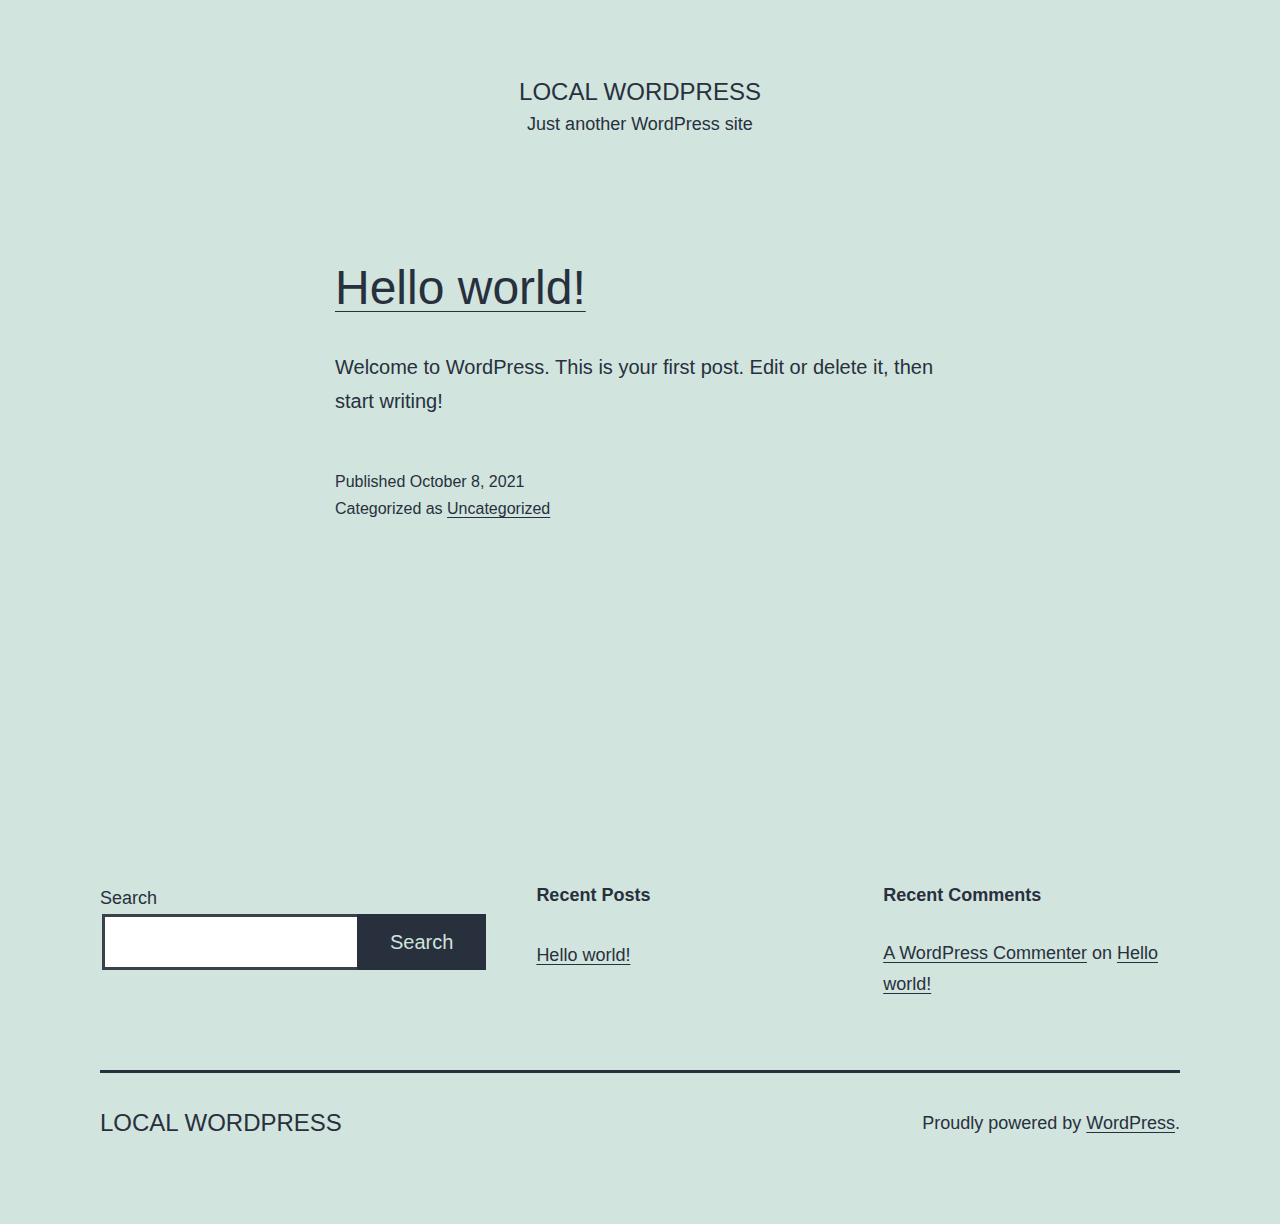
<file: index.html>
<!DOCTYPE html>
<html lang="en-US">
<head>
	<meta charset="UTF-8">
	<meta name="viewport" content="width=device-width, initial-scale=1">
	<title>Local WordPress &#8211; Just another WordPress site</title>
<meta name="robots" content="max-image-preview:large">
<link rel="dns-prefetch" href="//s.w.org">
<link rel="alternate" type="application/rss+xml" title="Local WordPress &raquo; Feed" href="https://bishoyadly.github.io/wordpress-site/feed/">
<link rel="alternate" type="application/rss+xml" title="Local WordPress &raquo; Comments Feed" href="https://bishoyadly.github.io/wordpress-site/comments/feed/">
		<script>
			window._wpemojiSettings = {"baseUrl":"https:\/\/s.w.org\/images\/core\/emoji\/13.1.0\/72x72\/","ext":".png","svgUrl":"https:\/\/s.w.org\/images\/core\/emoji\/13.1.0\/svg\/","svgExt":".svg","source":{"concatemoji":"https:\/\/bishoyadly.github.io\/wordpress-site\/wp-includes\/js\/wp-emoji-release.min.js?ver=5.8.1"}};
			!function(e,a,t){var n,r,o,i=a.createElement("canvas"),p=i.getContext&&i.getContext("2d");function s(e,t){var a=String.fromCharCode;p.clearRect(0,0,i.width,i.height),p.fillText(a.apply(this,e),0,0);e=i.toDataURL();return p.clearRect(0,0,i.width,i.height),p.fillText(a.apply(this,t),0,0),e===i.toDataURL()}function c(e){var t=a.createElement("script");t.src=e,t.defer=t.type="text/javascript",a.getElementsByTagName("head")[0].appendChild(t)}for(o=Array("flag","emoji"),t.supports={everything:!0,everythingExceptFlag:!0},r=0;r<o.length;r++)t.supports[o[r]]=function(e){if(!p||!p.fillText)return!1;switch(p.textBaseline="top",p.font="600 32px Arial",e){case"flag":return s([127987,65039,8205,9895,65039],[127987,65039,8203,9895,65039])?!1:!s([55356,56826,55356,56819],[55356,56826,8203,55356,56819])&&!s([55356,57332,56128,56423,56128,56418,56128,56421,56128,56430,56128,56423,56128,56447],[55356,57332,8203,56128,56423,8203,56128,56418,8203,56128,56421,8203,56128,56430,8203,56128,56423,8203,56128,56447]);case"emoji":return!s([10084,65039,8205,55357,56613],[10084,65039,8203,55357,56613])}return!1}(o[r]),t.supports.everything=t.supports.everything&&t.supports[o[r]],"flag"!==o[r]&&(t.supports.everythingExceptFlag=t.supports.everythingExceptFlag&&t.supports[o[r]]);t.supports.everythingExceptFlag=t.supports.everythingExceptFlag&&!t.supports.flag,t.DOMReady=!1,t.readyCallback=function(){t.DOMReady=!0},t.supports.everything||(n=function(){t.readyCallback()},a.addEventListener?(a.addEventListener("DOMContentLoaded",n,!1),e.addEventListener("load",n,!1)):(e.attachEvent("onload",n),a.attachEvent("onreadystatechange",function(){"complete"===a.readyState&&t.readyCallback()})),(n=t.source||{}).concatemoji?c(n.concatemoji):n.wpemoji&&n.twemoji&&(c(n.twemoji),c(n.wpemoji)))}(window,document,window._wpemojiSettings);
		</script>
		<style>img.wp-smiley,
img.emoji {
	display: inline !important;
	border: none !important;
	box-shadow: none !important;
	height: 1em !important;
	width: 1em !important;
	margin: 0 .07em !important;
	vertical-align: -0.1em !important;
	background: none !important;
	padding: 0 !important;
}</style>
	<link rel="stylesheet" id="wp-block-library-css" href="https://bishoyadly.github.io/wordpress-site/wp-includes/css/dist/block-library/style.min.css?ver=5.8.1" media="all">
<style id="wp-block-library-theme-inline-css">#start-resizable-editor-section{display:none}.wp-block-audio figcaption{color:#555;font-size:13px;text-align:center}.is-dark-theme .wp-block-audio figcaption{color:hsla(0,0%,100%,.65)}.wp-block-code{font-family:Menlo,Consolas,monaco,monospace;color:#1e1e1e;padding:.8em 1em;border:1px solid #ddd;border-radius:4px}.wp-block-embed figcaption{color:#555;font-size:13px;text-align:center}.is-dark-theme .wp-block-embed figcaption{color:hsla(0,0%,100%,.65)}.blocks-gallery-caption{color:#555;font-size:13px;text-align:center}.is-dark-theme .blocks-gallery-caption{color:hsla(0,0%,100%,.65)}.wp-block-image figcaption{color:#555;font-size:13px;text-align:center}.is-dark-theme .wp-block-image figcaption{color:hsla(0,0%,100%,.65)}.wp-block-pullquote{border-top:4px solid;border-bottom:4px solid;margin-bottom:1.75em;color:currentColor}.wp-block-pullquote__citation,.wp-block-pullquote cite,.wp-block-pullquote footer{color:currentColor;text-transform:uppercase;font-size:.8125em;font-style:normal}.wp-block-quote{border-left:.25em solid;margin:0 0 1.75em;padding-left:1em}.wp-block-quote cite,.wp-block-quote footer{color:currentColor;font-size:.8125em;position:relative;font-style:normal}.wp-block-quote.has-text-align-right{border-left:none;border-right:.25em solid;padding-left:0;padding-right:1em}.wp-block-quote.has-text-align-center{border:none;padding-left:0}.wp-block-quote.is-large,.wp-block-quote.is-style-large{border:none}.wp-block-search .wp-block-search__label{font-weight:700}.wp-block-group.has-background{padding:1.25em 2.375em;margin-top:0;margin-bottom:0}.wp-block-separator{border:none;border-bottom:2px solid;margin-left:auto;margin-right:auto;opacity:.4}.wp-block-separator:not(.is-style-wide):not(.is-style-dots){width:100px}.wp-block-separator.has-background:not(.is-style-dots){border-bottom:none;height:1px}.wp-block-separator.has-background:not(.is-style-wide):not(.is-style-dots){height:2px}.wp-block-table thead{border-bottom:3px solid}.wp-block-table tfoot{border-top:3px solid}.wp-block-table td,.wp-block-table th{padding:.5em;border:1px solid;word-break:normal}.wp-block-table figcaption{color:#555;font-size:13px;text-align:center}.is-dark-theme .wp-block-table figcaption{color:hsla(0,0%,100%,.65)}.wp-block-video figcaption{color:#555;font-size:13px;text-align:center}.is-dark-theme .wp-block-video figcaption{color:hsla(0,0%,100%,.65)}.wp-block-template-part.has-background{padding:1.25em 2.375em;margin-top:0;margin-bottom:0}#end-resizable-editor-section{display:none}</style>
<link rel="stylesheet" id="twenty-twenty-one-style-css" href="https://bishoyadly.github.io/wordpress-site/wp-content/themes/twentytwentyone/style.css?ver=1.4" media="all">
<link rel="stylesheet" id="twenty-twenty-one-print-style-css" href="https://bishoyadly.github.io/wordpress-site/wp-content/themes/twentytwentyone/assets/css/print.css?ver=1.4" media="print">
<link rel="https://api.w.org/" href="https://bishoyadly.github.io/wordpress-site/wp-json/">
<link rel="EditURI" type="application/rsd+xml" title="RSD" href="https://bishoyadly.github.io/wordpress-site/xmlrpc.php?rsd">
<link rel="wlwmanifest" type="application/wlwmanifest+xml" href="https://bishoyadly.github.io/wordpress-site/wp-includes/wlwmanifest.xml"> 
<meta name="generator" content="WordPress 5.8.1">
</head>

<body class="home blog wp-embed-responsive is-light-theme no-js hfeed">
<div id="page" class="site">
	<a class="skip-link screen-reader-text" href="#content">Skip to content</a>

	
<header id="masthead" class="site-header has-title-and-tagline" role="banner">

	

<div class="site-branding">

	
						<h1 class="site-title">Local WordPress</h1>
			
			<p class="site-description">
			Just another WordPress site		</p>
	</div>
<!-- .site-branding -->
	

</header><!-- #masthead -->

	<div id="content" class="site-content">
		<div id="primary" class="content-area">
			<main id="main" class="site-main" role="main">



<article id="post-1" class="post-1 post type-post status-publish format-standard hentry category-uncategorized entry">

	
<header class="entry-header">
	<h2 class="entry-title default-max-width"><a href="https://bishoyadly.github.io/wordpress-site/2021/10/08/hello-world/">Hello world!</a></h2></header><!-- .entry-header -->

	<div class="entry-content">
		<p>Welcome to WordPress. This is your first post. Edit or delete it, then start writing!</p>
	</div>
<!-- .entry-content -->

	<footer class="entry-footer default-max-width">
		<span class="posted-on">Published <time class="entry-date published updated" datetime="2021-10-08T15:08:42+00:00">October 8, 2021</time></span><div class="post-taxonomies"><span class="cat-links">Categorized as <a href="https://bishoyadly.github.io/wordpress-site/category/uncategorized/" rel="category tag">Uncategorized</a> </span></div>	</footer><!-- .entry-footer -->
</article><!-- #post-${ID} -->
			</main><!-- #main -->
		</div>
<!-- #primary -->
	</div>
<!-- #content -->

	
	<aside class="widget-area">
		<section id="block-2" class="widget widget_block widget_search"><form role="search" method="get" action="https://bishoyadly.github.io/wordpress-site/" class="wp-block-search__button-outside wp-block-search__text-button wp-block-search">
<label for="wp-block-search__input-1" class="wp-block-search__label">Search</label><div class="wp-block-search__inside-wrapper">
<input type="search" id="wp-block-search__input-1" class="wp-block-search__input" name="s" value="" placeholder="" required><button type="submit" class="wp-block-search__button ">Search</button>
</div>
</form></section><section id="block-3" class="widget widget_block"><div class="wp-block-group"><div class="wp-block-group__inner-container">
<h2>Recent Posts</h2>
<ul class="wp-block-latest-posts__list wp-block-latest-posts">
<li><a href="https://bishoyadly.github.io/wordpress-site/2021/10/08/hello-world/">Hello world!</a></li>
</ul>
</div></div></section><section id="block-4" class="widget widget_block"><div class="wp-block-group"><div class="wp-block-group__inner-container">
<h2>Recent Comments</h2>
<ol class="wp-block-latest-comments"><li class="wp-block-latest-comments__comment"><article><footer class="wp-block-latest-comments__comment-meta"><a class="wp-block-latest-comments__comment-author" href="https://wordpress.org/">A WordPress Commenter</a> on <a class="wp-block-latest-comments__comment-link" href="https://bishoyadly.github.io/wordpress-site/2021/10/08/hello-world/#comment-1">Hello world!</a></footer></article></li></ol>
</div></div></section>	</aside><!-- .widget-area -->


	<footer id="colophon" class="site-footer" role="contentinfo">

				<div class="site-info">
			<div class="site-name">
																						Local WordPress																		</div>
<!-- .site-name -->
			<div class="powered-by">
				Proudly powered by <a href="https://wordpress.org/">WordPress</a>.			</div>
<!-- .powered-by -->

		</div>
<!-- .site-info -->
	</footer><!-- #colophon -->

</div>
<!-- #page -->

<script>document.body.classList.remove("no-js");</script>	<script>
	if ( -1 !== navigator.userAgent.indexOf( 'MSIE' ) || -1 !== navigator.appVersion.indexOf( 'Trident/' ) ) {
		document.body.classList.add( 'is-IE' );
	}
	</script>
	<script id="twenty-twenty-one-ie11-polyfills-js-after">
( Element.prototype.matches && Element.prototype.closest && window.NodeList && NodeList.prototype.forEach ) || document.write( '<script src="https://bishoyadly.github.io/wordpress-site/wp-content/themes/twentytwentyone/assets/js/polyfills.js?ver=1.4"><\/scr' + 'ipt>' );
</script>
<script src="https://bishoyadly.github.io/wordpress-site/wp-content/themes/twentytwentyone/assets/js/responsive-embeds.js?ver=1.4" id="twenty-twenty-one-responsive-embeds-script-js"></script>
<script src="https://bishoyadly.github.io/wordpress-site/wp-includes/js/wp-embed.min.js?ver=5.8.1" id="wp-embed-js"></script>
	<script>
	/(trident|msie)/i.test(navigator.userAgent)&&document.getElementById&&window.addEventListener&&window.addEventListener("hashchange",(function(){var t,e=location.hash.substring(1);/^[A-z0-9_-]+$/.test(e)&&(t=document.getElementById(e))&&(/^(?:a|select|input|button|textarea)$/i.test(t.tagName)||(t.tabIndex=-1),t.focus())}),!1);
	</script>
	
</body>
</html>
</file>
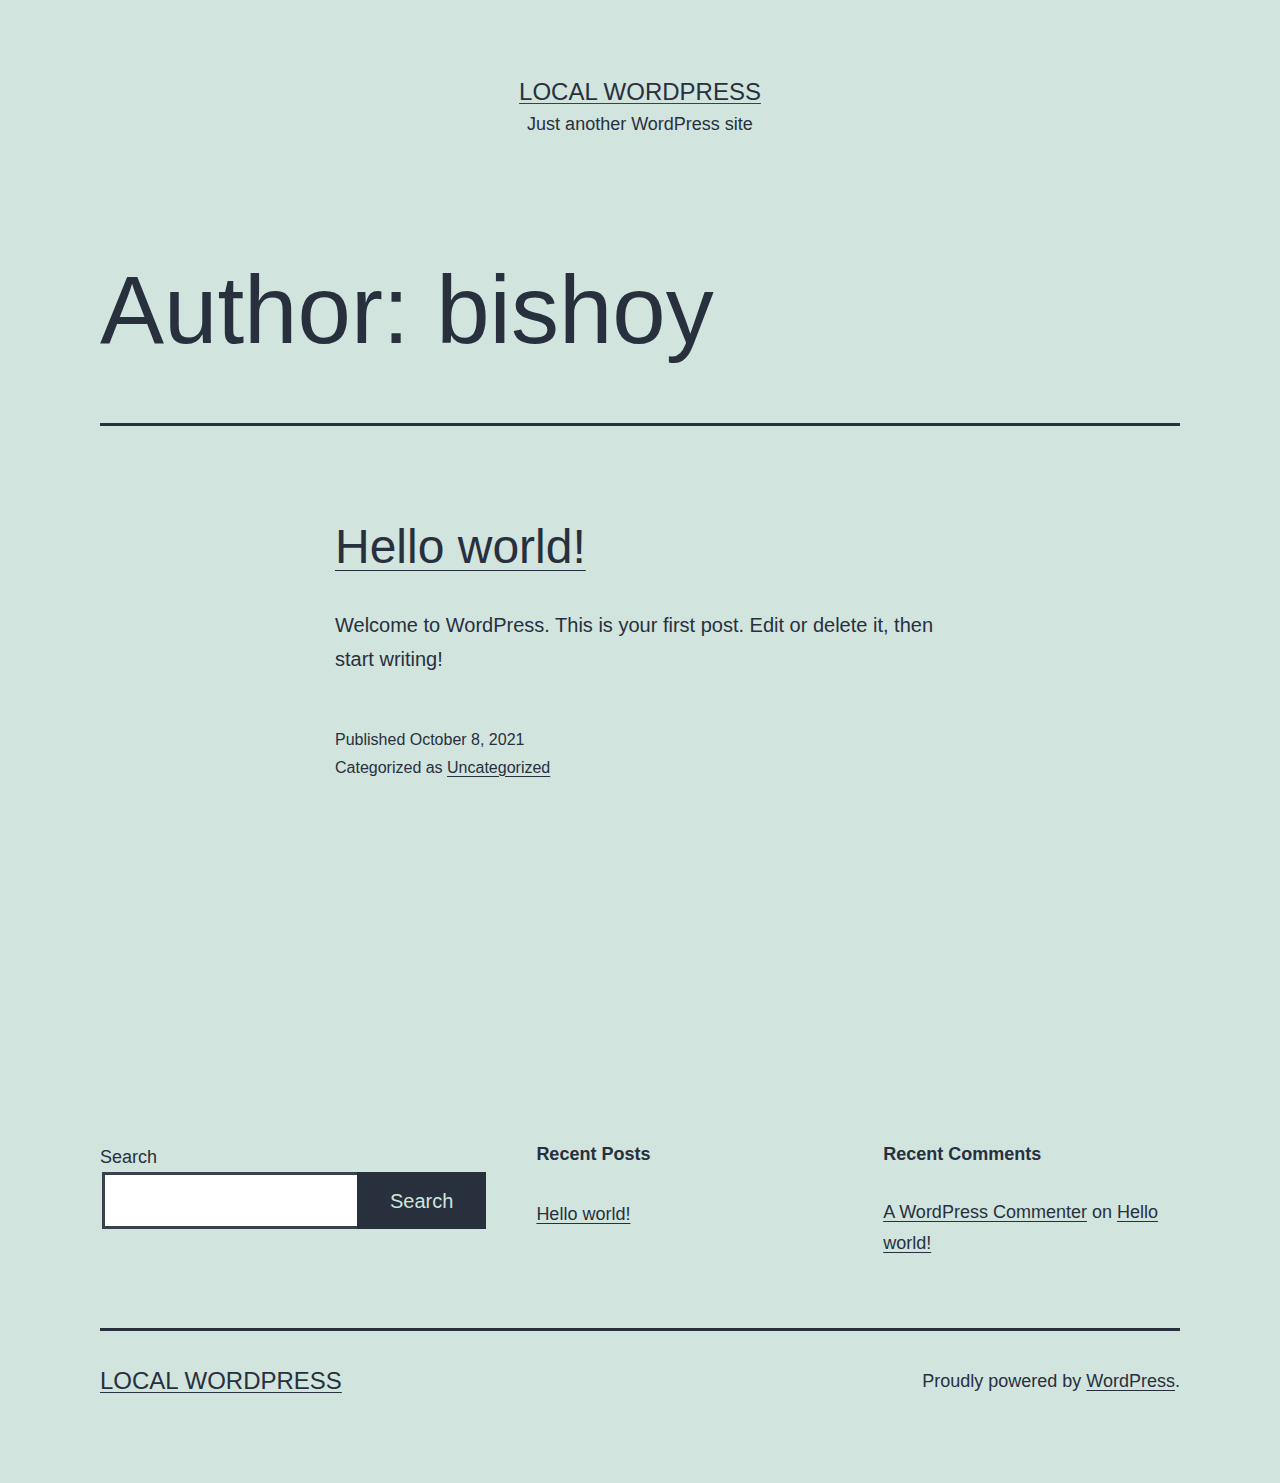
<file: author/bishoy/index.html>
<!DOCTYPE html>
<html lang="en-US">
<head>
	<meta charset="UTF-8">
	<meta name="viewport" content="width=device-width, initial-scale=1">
	<title>bishoy &#8211; Local WordPress</title>
<meta name="robots" content="max-image-preview:large">
<link rel="dns-prefetch" href="//s.w.org">
<link rel="alternate" type="application/rss+xml" title="Local WordPress &raquo; Feed" href="https://bishoyadly.github.io/wordpress-site/feed/">
<link rel="alternate" type="application/rss+xml" title="Local WordPress &raquo; Comments Feed" href="https://bishoyadly.github.io/wordpress-site/comments/feed/">
<link rel="alternate" type="application/rss+xml" title="Local WordPress &raquo; Posts by bishoy Feed" href="https://bishoyadly.github.io/wordpress-site/author/bishoy/feed/">
		<script>
			window._wpemojiSettings = {"baseUrl":"https:\/\/s.w.org\/images\/core\/emoji\/13.1.0\/72x72\/","ext":".png","svgUrl":"https:\/\/s.w.org\/images\/core\/emoji\/13.1.0\/svg\/","svgExt":".svg","source":{"concatemoji":"https:\/\/bishoyadly.github.io\/wordpress-site\/wp-includes\/js\/wp-emoji-release.min.js?ver=5.8.1"}};
			!function(e,a,t){var n,r,o,i=a.createElement("canvas"),p=i.getContext&&i.getContext("2d");function s(e,t){var a=String.fromCharCode;p.clearRect(0,0,i.width,i.height),p.fillText(a.apply(this,e),0,0);e=i.toDataURL();return p.clearRect(0,0,i.width,i.height),p.fillText(a.apply(this,t),0,0),e===i.toDataURL()}function c(e){var t=a.createElement("script");t.src=e,t.defer=t.type="text/javascript",a.getElementsByTagName("head")[0].appendChild(t)}for(o=Array("flag","emoji"),t.supports={everything:!0,everythingExceptFlag:!0},r=0;r<o.length;r++)t.supports[o[r]]=function(e){if(!p||!p.fillText)return!1;switch(p.textBaseline="top",p.font="600 32px Arial",e){case"flag":return s([127987,65039,8205,9895,65039],[127987,65039,8203,9895,65039])?!1:!s([55356,56826,55356,56819],[55356,56826,8203,55356,56819])&&!s([55356,57332,56128,56423,56128,56418,56128,56421,56128,56430,56128,56423,56128,56447],[55356,57332,8203,56128,56423,8203,56128,56418,8203,56128,56421,8203,56128,56430,8203,56128,56423,8203,56128,56447]);case"emoji":return!s([10084,65039,8205,55357,56613],[10084,65039,8203,55357,56613])}return!1}(o[r]),t.supports.everything=t.supports.everything&&t.supports[o[r]],"flag"!==o[r]&&(t.supports.everythingExceptFlag=t.supports.everythingExceptFlag&&t.supports[o[r]]);t.supports.everythingExceptFlag=t.supports.everythingExceptFlag&&!t.supports.flag,t.DOMReady=!1,t.readyCallback=function(){t.DOMReady=!0},t.supports.everything||(n=function(){t.readyCallback()},a.addEventListener?(a.addEventListener("DOMContentLoaded",n,!1),e.addEventListener("load",n,!1)):(e.attachEvent("onload",n),a.attachEvent("onreadystatechange",function(){"complete"===a.readyState&&t.readyCallback()})),(n=t.source||{}).concatemoji?c(n.concatemoji):n.wpemoji&&n.twemoji&&(c(n.twemoji),c(n.wpemoji)))}(window,document,window._wpemojiSettings);
		</script>
		<style>img.wp-smiley,
img.emoji {
	display: inline !important;
	border: none !important;
	box-shadow: none !important;
	height: 1em !important;
	width: 1em !important;
	margin: 0 .07em !important;
	vertical-align: -0.1em !important;
	background: none !important;
	padding: 0 !important;
}</style>
	<link rel="stylesheet" id="wp-block-library-css" href="https://bishoyadly.github.io/wordpress-site/wp-includes/css/dist/block-library/style.min.css?ver=5.8.1" media="all">
<style id="wp-block-library-theme-inline-css">#start-resizable-editor-section{display:none}.wp-block-audio figcaption{color:#555;font-size:13px;text-align:center}.is-dark-theme .wp-block-audio figcaption{color:hsla(0,0%,100%,.65)}.wp-block-code{font-family:Menlo,Consolas,monaco,monospace;color:#1e1e1e;padding:.8em 1em;border:1px solid #ddd;border-radius:4px}.wp-block-embed figcaption{color:#555;font-size:13px;text-align:center}.is-dark-theme .wp-block-embed figcaption{color:hsla(0,0%,100%,.65)}.blocks-gallery-caption{color:#555;font-size:13px;text-align:center}.is-dark-theme .blocks-gallery-caption{color:hsla(0,0%,100%,.65)}.wp-block-image figcaption{color:#555;font-size:13px;text-align:center}.is-dark-theme .wp-block-image figcaption{color:hsla(0,0%,100%,.65)}.wp-block-pullquote{border-top:4px solid;border-bottom:4px solid;margin-bottom:1.75em;color:currentColor}.wp-block-pullquote__citation,.wp-block-pullquote cite,.wp-block-pullquote footer{color:currentColor;text-transform:uppercase;font-size:.8125em;font-style:normal}.wp-block-quote{border-left:.25em solid;margin:0 0 1.75em;padding-left:1em}.wp-block-quote cite,.wp-block-quote footer{color:currentColor;font-size:.8125em;position:relative;font-style:normal}.wp-block-quote.has-text-align-right{border-left:none;border-right:.25em solid;padding-left:0;padding-right:1em}.wp-block-quote.has-text-align-center{border:none;padding-left:0}.wp-block-quote.is-large,.wp-block-quote.is-style-large{border:none}.wp-block-search .wp-block-search__label{font-weight:700}.wp-block-group.has-background{padding:1.25em 2.375em;margin-top:0;margin-bottom:0}.wp-block-separator{border:none;border-bottom:2px solid;margin-left:auto;margin-right:auto;opacity:.4}.wp-block-separator:not(.is-style-wide):not(.is-style-dots){width:100px}.wp-block-separator.has-background:not(.is-style-dots){border-bottom:none;height:1px}.wp-block-separator.has-background:not(.is-style-wide):not(.is-style-dots){height:2px}.wp-block-table thead{border-bottom:3px solid}.wp-block-table tfoot{border-top:3px solid}.wp-block-table td,.wp-block-table th{padding:.5em;border:1px solid;word-break:normal}.wp-block-table figcaption{color:#555;font-size:13px;text-align:center}.is-dark-theme .wp-block-table figcaption{color:hsla(0,0%,100%,.65)}.wp-block-video figcaption{color:#555;font-size:13px;text-align:center}.is-dark-theme .wp-block-video figcaption{color:hsla(0,0%,100%,.65)}.wp-block-template-part.has-background{padding:1.25em 2.375em;margin-top:0;margin-bottom:0}#end-resizable-editor-section{display:none}</style>
<link rel="stylesheet" id="twenty-twenty-one-style-css" href="https://bishoyadly.github.io/wordpress-site/wp-content/themes/twentytwentyone/style.css?ver=1.4" media="all">
<link rel="stylesheet" id="twenty-twenty-one-print-style-css" href="https://bishoyadly.github.io/wordpress-site/wp-content/themes/twentytwentyone/assets/css/print.css?ver=1.4" media="print">
<link rel="https://api.w.org/" href="https://bishoyadly.github.io/wordpress-site/wp-json/">
<link rel="alternate" type="application/json" href="https://bishoyadly.github.io/wordpress-site/wp-json/wp/v2/users/1">
<link rel="EditURI" type="application/rsd+xml" title="RSD" href="https://bishoyadly.github.io/wordpress-site/xmlrpc.php?rsd">
<link rel="wlwmanifest" type="application/wlwmanifest+xml" href="https://bishoyadly.github.io/wordpress-site/wp-includes/wlwmanifest.xml"> 
<meta name="generator" content="WordPress 5.8.1">
</head>

<body class="archive author author-bishoy author-1 wp-embed-responsive is-light-theme no-js hfeed">
<div id="page" class="site">
	<a class="skip-link screen-reader-text" href="#content">Skip to content</a>

	
<header id="masthead" class="site-header has-title-and-tagline" role="banner">

	

<div class="site-branding">

	
						<p class="site-title"><a href="https://bishoyadly.github.io/wordpress-site/">Local WordPress</a></p>
			
			<p class="site-description">
			Just another WordPress site		</p>
	</div>
<!-- .site-branding -->
	

</header><!-- #masthead -->

	<div id="content" class="site-content">
		<div id="primary" class="content-area">
			<main id="main" class="site-main" role="main">


	<header class="page-header alignwide">
		<h1 class="page-title">Author: <span>bishoy</span>
</h1>			</header><!-- .page-header -->

					
<article id="post-1" class="post-1 post type-post status-publish format-standard hentry category-uncategorized entry">

	
<header class="entry-header">
	<h2 class="entry-title default-max-width"><a href="https://bishoyadly.github.io/wordpress-site/2021/10/08/hello-world/">Hello world!</a></h2></header><!-- .entry-header -->

	<div class="entry-content">
		<p>Welcome to WordPress. This is your first post. Edit or delete it, then start writing!</p>
	</div>
<!-- .entry-content -->

	<footer class="entry-footer default-max-width">
		<span class="posted-on">Published <time class="entry-date published updated" datetime="2021-10-08T15:08:42+00:00">October 8, 2021</time></span><div class="post-taxonomies"><span class="cat-links">Categorized as <a href="https://bishoyadly.github.io/wordpress-site/category/uncategorized/" rel="category tag">Uncategorized</a> </span></div>	</footer><!-- .entry-footer -->
</article><!-- #post-${ID} -->
	
	

			</main><!-- #main -->
		</div>
<!-- #primary -->
	</div>
<!-- #content -->

	
	<aside class="widget-area">
		<section id="block-2" class="widget widget_block widget_search"><form role="search" method="get" action="https://bishoyadly.github.io/wordpress-site/" class="wp-block-search__button-outside wp-block-search__text-button wp-block-search">
<label for="wp-block-search__input-1" class="wp-block-search__label">Search</label><div class="wp-block-search__inside-wrapper">
<input type="search" id="wp-block-search__input-1" class="wp-block-search__input" name="s" value="" placeholder="" required><button type="submit" class="wp-block-search__button ">Search</button>
</div>
</form></section><section id="block-3" class="widget widget_block"><div class="wp-block-group"><div class="wp-block-group__inner-container">
<h2>Recent Posts</h2>
<ul class="wp-block-latest-posts__list wp-block-latest-posts">
<li><a href="https://bishoyadly.github.io/wordpress-site/2021/10/08/hello-world/">Hello world!</a></li>
</ul>
</div></div></section><section id="block-4" class="widget widget_block"><div class="wp-block-group"><div class="wp-block-group__inner-container">
<h2>Recent Comments</h2>
<ol class="wp-block-latest-comments"><li class="wp-block-latest-comments__comment"><article><footer class="wp-block-latest-comments__comment-meta"><a class="wp-block-latest-comments__comment-author" href="https://wordpress.org/">A WordPress Commenter</a> on <a class="wp-block-latest-comments__comment-link" href="https://bishoyadly.github.io/wordpress-site/2021/10/08/hello-world/#comment-1">Hello world!</a></footer></article></li></ol>
</div></div></section>	</aside><!-- .widget-area -->


	<footer id="colophon" class="site-footer" role="contentinfo">

				<div class="site-info">
			<div class="site-name">
																						<a href="https://bishoyadly.github.io/wordpress-site/">Local WordPress</a>
																		</div>
<!-- .site-name -->
			<div class="powered-by">
				Proudly powered by <a href="https://wordpress.org/">WordPress</a>.			</div>
<!-- .powered-by -->

		</div>
<!-- .site-info -->
	</footer><!-- #colophon -->

</div>
<!-- #page -->

<script>document.body.classList.remove("no-js");</script>	<script>
	if ( -1 !== navigator.userAgent.indexOf( 'MSIE' ) || -1 !== navigator.appVersion.indexOf( 'Trident/' ) ) {
		document.body.classList.add( 'is-IE' );
	}
	</script>
	<script id="twenty-twenty-one-ie11-polyfills-js-after">
( Element.prototype.matches && Element.prototype.closest && window.NodeList && NodeList.prototype.forEach ) || document.write( '<script src="https://bishoyadly.github.io/wordpress-site/wp-content/themes/twentytwentyone/assets/js/polyfills.js?ver=1.4"><\/scr' + 'ipt>' );
</script>
<script src="https://bishoyadly.github.io/wordpress-site/wp-content/themes/twentytwentyone/assets/js/responsive-embeds.js?ver=1.4" id="twenty-twenty-one-responsive-embeds-script-js"></script>
<script src="https://bishoyadly.github.io/wordpress-site/wp-includes/js/wp-embed.min.js?ver=5.8.1" id="wp-embed-js"></script>
	<script>
	/(trident|msie)/i.test(navigator.userAgent)&&document.getElementById&&window.addEventListener&&window.addEventListener("hashchange",(function(){var t,e=location.hash.substring(1);/^[A-z0-9_-]+$/.test(e)&&(t=document.getElementById(e))&&(/^(?:a|select|input|button|textarea)$/i.test(t.tagName)||(t.tabIndex=-1),t.focus())}),!1);
	</script>
	
</body>
</html>
</file>
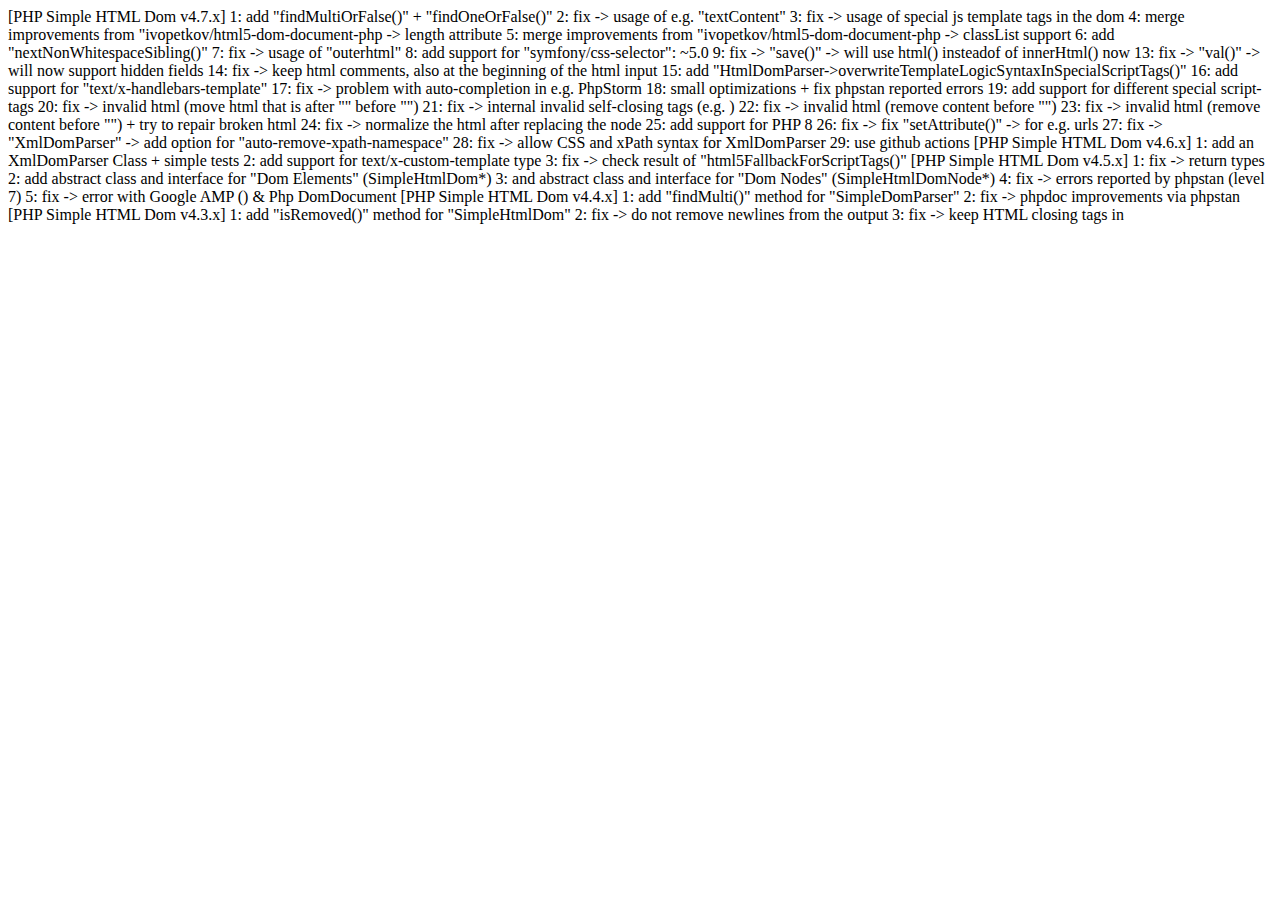
<file: wp-content/plugins/simply-static/vendor/voku/simple_html_dom/CHANGELOG/index.html>
[PHP Simple HTML Dom v4.7.x]
1: add "findMultiOrFalse()" + "findOneOrFalse()"
2: fix -> usage of e.g. "textContent"
3: fix -> usage of special js template tags in the dom
4: merge improvements from "ivopetkov/html5-dom-document-php -> length attribute
5: merge improvements from "ivopetkov/html5-dom-document-php -> classList support
6: add "nextNonWhitespaceSibling()"
7: fix -> usage of "outerhtml"
8: add support for "symfony/css-selector": ~5.0
9: fix -> "save()" -> will use html() insteadof of innerHtml() now
13: fix -> "val()" -> will now support hidden fields
14: fix -> keep html comments, also at the beginning of the html input
15: add "HtmlDomParser->overwriteTemplateLogicSyntaxInSpecialScriptTags()"
16: add support for "text/x-handlebars-template"
17: fix -> problem with auto-completion in e.g. PhpStorm
18: small optimizations + fix phpstan reported errors
19: add support for different special script-tags
20: fix -> invalid html (move html that is after "</html>" before "</html>")
21: fix -> internal invalid self-closing tags (e.g. <wbr>)
22: fix -> invalid html (remove content before "<!doctype.*>")
23: fix -> invalid html (remove content before "<!doctype.*>") + try to repair broken html
24: fix -> normalize the html after replacing the node
25: add support for PHP 8
26: fix -> fix "setAttribute()" -> for e.g. urls
27: fix -> "XmlDomParser" -> add option for "auto-remove-xpath-namespace"
28: fix -> allow CSS and xPath syntax for XmlDomParser
29: use github actions


[PHP Simple HTML Dom v4.6.x]
1: add an XmlDomParser Class + simple tests
2: add support for text/x-custom-template type
3: fix -> check result of "html5FallbackForScriptTags()"


[PHP Simple HTML Dom v4.5.x]
1: fix -> return types
2: add abstract class and interface for "Dom Elements" (SimpleHtmlDom*)
3: and abstract class and interface for "Dom Nodes" (SimpleHtmlDomNode*)
4: fix -> errors reported by phpstan (level 7)
5: fix -> error with Google AMP (<html ⚡>) & Php DomDocument


[PHP Simple HTML Dom v4.4.x]
1: add "findMulti()" method for "SimpleDomParser"
2: fix -> phpdoc improvements via phpstan


[PHP Simple HTML Dom v4.3.x]
1: add "isRemoved()" method for "SimpleHtmlDom"
2: fix -> do not remove newlines from the output
3: fix -> keep HTML closing tags in <script> tags


[PHP Simple HTML Dom v4.2.x]
1: add "val()" method for form elements
2: add simple access to DOMElement via "SimpleHtmlDom"
3: fix -> for special script tags with type="text/html"


[PHP Simple HTML Dom v4.1.x]
1: "HtmlDomParser" -> fix clone method for "document"
2: add "findOne($selector)" === "find($selector, 0)"
3: update "symfony/css-selector" (optional)
4: use LIBXML options for every html-loading task
5: fix -> for vuejs (attributes beginning with "@")
6: fix -> plaintext output
7: fix -> document.write issue from DomDocument
8: fix -> remove (auto-added) head element


[PHP Simple HTML Dom v4.0.x]
1: drop support for PHP < 7.0
2: use "strict_types"
3: "Portable UTF-8" is now optional


[PHP Simple HTML Dom v3.1.x]
1: optimize performance (use the "UTF8"-Class only if needed)
2: fix html-handling of "meta"-tags [tags in the <head>-tag]


[PHP Simple HTML Dom v3.0.x]
1: use output from "SimpleHtmlDomNode" as array instead of string


[PHP Simple HTML Dom v2.0.x]
1: Complete Re-Write (based on https://github.com/dimabdc/PHP-Fast-Simple-HTML-DOM-Parser)
2: bug-fixing / performance improvements


[PHP Simple HTML Dom v1.7.x]
1: removed old parameter: maxLen / lowercase / stripRN / defaultBRText / defaultSpanText
2: add good default settings
3: removed charset-parsing (use UTF-8)


[PHP Simple HTML Dom v1.6.x]
1: fixed code-style
2: removed debugging
3: use Composer and PSR-0
4: added UTF-8 Support (need some testing)


[PHP Simple HTML Dom version 1.5 released.]
1: Memory leak fixed!
2: Added support for detecting the source html character set.  This is used to convert characters when plaintext is requested.
3: Other little fixes and features, too numerous to categorize.
4: add ability to search the "noise" array


[PHP Simple HTML DOM Parser v1.11 is released]
1. Supports xpath generated from Firebug.
2. New method "dump" of "simple_html_dom_node".
3. New attribute "xmltext" of "simple_html_dom_node".
4. remove preg_quote on selector match function: [attribute*=value];
5. Element "Comment" will treat as children.
6. Fixed the problem with <pre>.
7. Fixed bug #2207477 (does not load some pages properly).
8. Fixed bug #2315853 (Error with character after < sign).


[PHP Simple HTML DOM Parser v1.10 is released]
1. Negative indexes supports of "find" method, thanks for Vadim Voituk.
2. Constructor with automatically load contents either text or file/url, thanks for Antcs.
3. Fully supports wildcard in selectors.
4. Fixed bug of confusing by the < symbol inside the text.
5. Fixed bug of dash in selectors.
6. Fixed bug of <nobr>.
7. Fixed bug #2155883 (Nested List Parses Incorrectly).
8. Fixed bug #2155113 (error with unclosed html tags).


[PHP Simple HTML DOM Parser v1.00 is released]
1. New method "getAllAttributes" of "simple_html_dom_node".
2. Fix the bug of selector in some critical conditions.
3. Fix the bug of striping php tags.
4. Fix the bug of remove_noise().
5. Fix the bug of noise in attributes.
6. Supports full javascript string in selector: $e->find("a[onclick=alert('hello')]").
7. Change selector "*=" to case-insentive.


[PHP Simple HTML DOM Parser v0.99 is released]
1. Performance turning (boost 10%).
2. Memory requirement reduce 25%.
3. Change function name from "file_get_dom()" to "file_get_html()".
4. Change function name from "str_get_dom()" to "str_get_html()".
5. Fixed bug #2011286 (Error with unclosed html tags).
6. Fixed bug #2012551 (Error parsing divs).
7. Fixed bug #2020924 (Error for missed tag.).
8. Fixed bug (problem with <body> tag's innertext).


[PHP Simple HTML DOM Parser v0.98 is released]
1. Performance turning (boost 20%).
2. Supports "multiple class" selector feature: <div class="a b c"></div>.
3. New "callback function" feature.
4. New "multiple selectors" feature: $dom->find('p,a,b');
5. New examples.
6. Supports extract contents from HTML features:  $dom->plaintext;
7. Fix the bug of $dom->clear().
8. Fix the bug of text nodes' innertext.
9. Fix the bug of comment nodes' innertext.
10. Fix the bug of decendent selector with optional tags.
11. Change simple_html_dom_node method name from "text()" to "makeup()".


[PHP Simple HTML DOM Parser v0.97 is released]
1. Important!! file and class name changed (html_dom_parser->simple_html_dom)!
2. Important!! ($dom->save_file) will not support anymore.
3. New node type "comment" (eg. $dom->find('comment')).
4. Add self-closing tags: 'base', 'spacer'.
5. Fix the bug of outertext (th).
6. Fix the bug of regular expression escaping chars ($dom->find).
7. Fix the bug while line-breaker and "\t" in tags.
8. Remove example "example_customize_parser.php".
9. New example "simple_html_dom_utility.php".


[PHP Simple HTML DOM Parser v0.96 is released]
1. (Request #1936000) New DOM operations(first_child, last_child, next_sibling, previous_sibling).
2. New method to remove attribute.
3. Add the solution while server behind proxy in FAQ (Thanks to Yousuke Shaggy).
4. Add traverse section in manual.
5. Now file_get_dom supports full file_get_contents parameters.
6. Fix the bug of self-closing tags in the end of file.
7. Fix the bug of blanks in the end of tag.
8. Add Reference section in manual.
#. Fix some typo of testcase.


[PHP Simple HTML DOM Parser v0.95 is released]
1. New attribute filters (Thanks to Yousuke Kumakura).
2. Fix the bug of optional-closing tags.
3. Fix the bug of parsing the line break next to the tag's name.
4. Supports tag name with namespace.
#. Refine structure of testcase.


[PHP Simple HTML DOM Parser v0.94 is released]
1. Stop infinity loop while tthe source content is BAD HTML.
2. Fix the bug of adding new attributes to self closing tags.
3. Fix the bug of customize parser without $dom->remove_noise();
4. Add FAQ section in manual.
</file>
